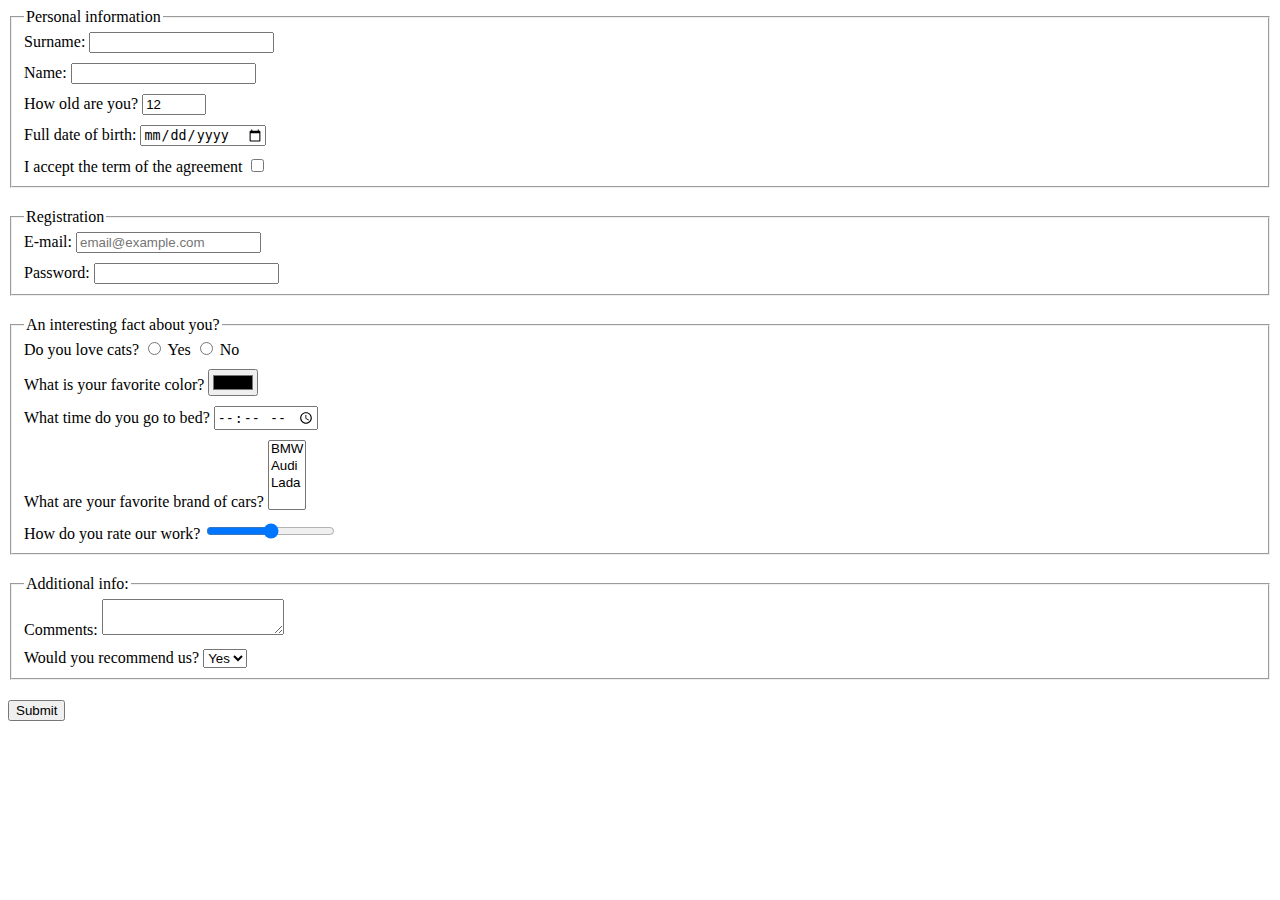
<file: index.html>
<!doctype html><html lang="en"><head><meta charset="UTF-8"><meta name="viewport" content="width=device-width, user-scalable=no, initial-scale=1.0, maximum-scale=1.0, minimum-scale=1.0"><meta http-equiv="X-UA-Compatible" content="ie=edge"><title>HTML Form</title><link rel="stylesheet" href="style.782ee17d.css"></head><body> <form action="https://mate-academy-form-lesson.herokuapp.com/create-application" method="post" onsubmit="onSubmit()"> <fieldset class="blockDistance"> <legend>Personal information</legend> <label for="surname"> Surname: </label> <input type="text" id="surname" name="surname" autocomplete="off" class="inputsDistance"> <br> <label for="name"> Name: </label> <input type="text" id="name" name="name" autocomplete="off" class="inputsDistance"> <br> <label for="age"> How old are you? </label> <input type="number" id="age" name="age" value="12" max="100" min="10" class="inputsDistance"> <br> <label for="dateOfBirth"> Full date of birth: </label> <input type="date" id="dateOfBirth" name="dateOfBirth" class="inputsDistance"> <br> <label for="terms"> I accept the term of the agreement </label> <input type="checkbox" id="terms" name="terms"> <br> </fieldset> <fieldset class="blockDistance"> <legend>Registration</legend> <label for="email"> E-mail: </label> <input type="email" id="email" name="email" placeholder="email@example.com" class="inputsDistance" required> <br> <label for="password"> Password: </label> <input type="password" id="password" name="password" maxlength="32" minlength="4" required> <br> </fieldset> <fieldset class="blockDistance"> <legend>An interesting fact about you?</legend> <div class="inputsDistance"> Do you love cats? <input type="radio" name="cats" id="lovecats" value="yes"> <label for="lovecats">Yes</label> <input type="radio" name="cats" id="notlovecats" value="no"> <label for="notlovecats">No</label> </div> <label for="color"> What is your favorite color? </label> <input type="color" id="color" name="color" class="inputsDistance"> <br> <label for="bedTime"> What time do you go to bed? </label> <input type="time" id="bedTime" name="bedTime" class="inputsDistance"> <br> <div class="inputsDistance"> <label for="cars"> What are your favorite brand of cars? </label> <select id="cars" name="cars" multiple> <option value="bmw">BMW</option> <option value="audi">Audi</option> <option value="lada">Lada</option> </select> </div> <label for="rating"> How do you rate our work? </label> <input type="range" id="rating" name="rating"> <br> </fieldset> <fieldset class="blockDistance"> <legend>Additional info:</legend> <div class="inputsDistance"> <label for="message"> Comments: </label> <textarea id="message" name="message"></textarea> </div> <label for="recommendation"> Would you recommend us? </label> <select id="recommendation" name="recommendation"> <option value="yes">Yes</option> <option value="no">No</option> </select> <br> </fieldset> <input type="submit" value="Submit"> </form> <script type="text/javascript" src="main.5883b77c.js"></script> </body></html>
</file>
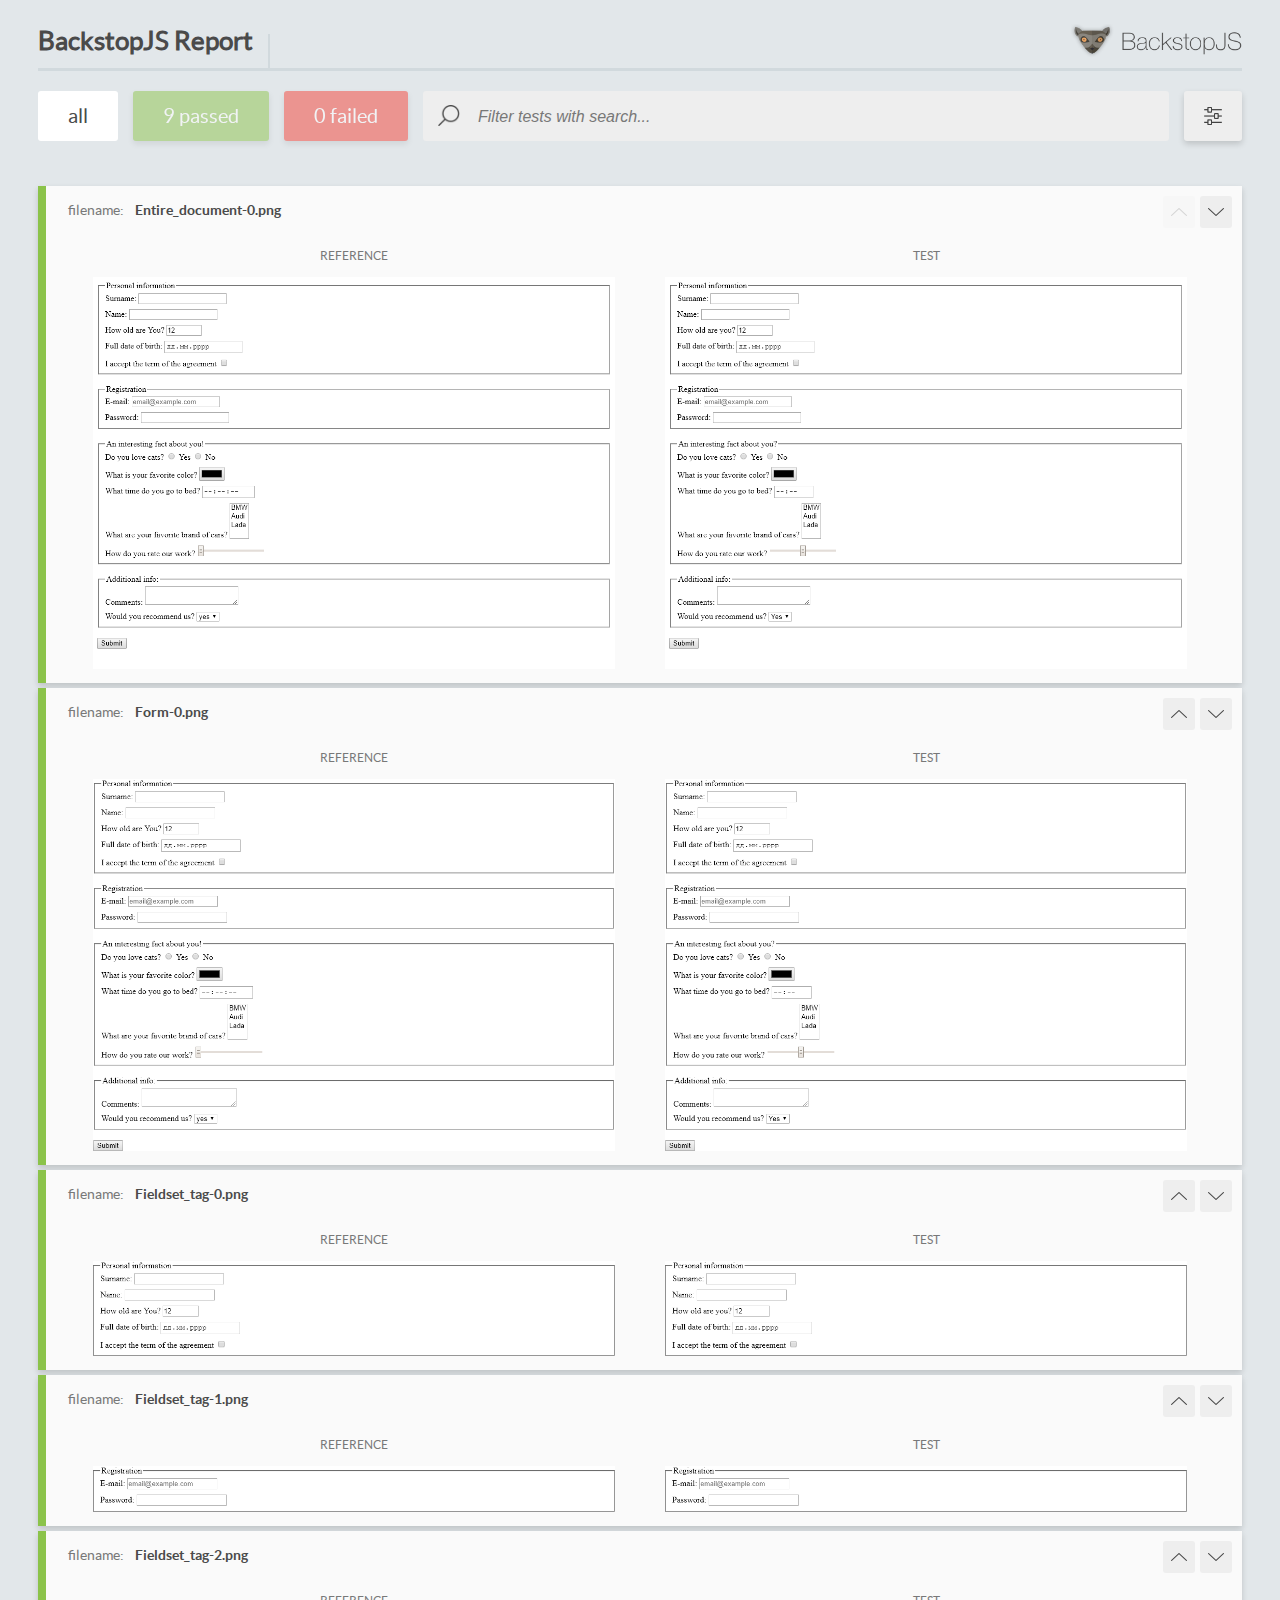
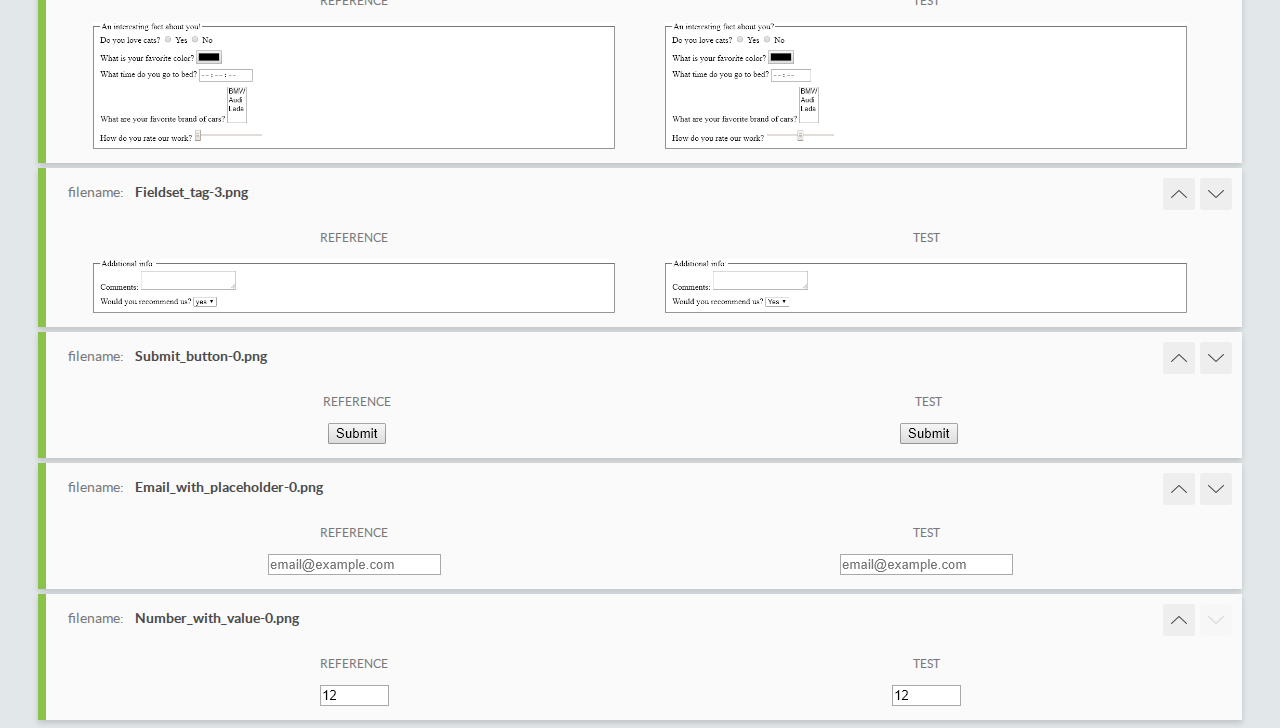
<file: report/html_report/index.html>
<!DOCTYPE html>
<html>
  <head>
    <meta charset="utf-8">
    <title>BackstopJS Report</title>

    <style>
      @font-face {
          font-family: 'latoregular';
          src: url('./assets/fonts/lato-regular-webfont.woff2') format('woff2'),
              url('./assets/fonts/lato-regular-webfont.woff') format('woff');
          font-weight: 400;
          font-style: normal;
      }
      @font-face {
          font-family: 'latobold';
          src: url('./assets/fonts/lato-bold-webfont.woff2') format('woff2'),
              url('./assets/fonts/lato-bold-webfont.woff') format('woff');
          font-weight: 700;
          font-style: normal;
      }

      .ReactModal__Body--open {
          overflow: hidden;
      }
      .ReactModal__Body--open .header {
        display: none;
      }

    </style>
  </head>
  <body style="background-color: #E2E7EA">
    <div id="root">

    </div>
    <script type="text/javascript">
      function report (report) { // eslint-disable-line no-unused-vars
        window.tests = report;
      }
    </script>
    <script type="text/javascript" src="config.js"></script>
    <script type="text/javascript" src="index_bundle.js"></script>
  </body>
</html>
</file>
<file: style.782ee17d.css>
.inputsDistance{margin-bottom:10px}.blockDistance{margin-bottom:20px}
/*# sourceMappingURL=style.782ee17d.css.map */
</file>
